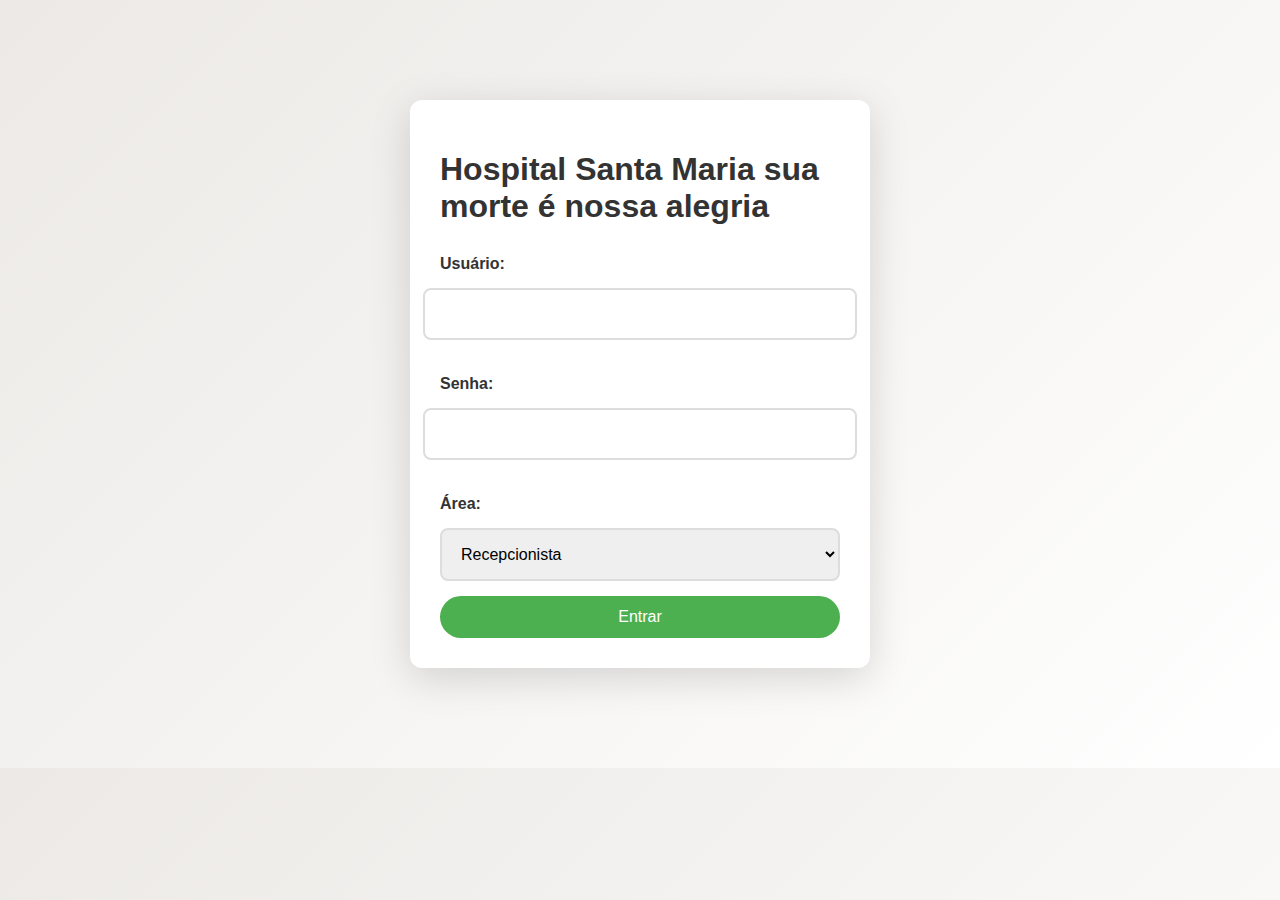
<file: index.html>
<!DOCTYPE html>
<html lang="pt-BR">
<head>
    <meta charset="UTF-8">
    <meta name="viewport" content="width=device-width, initial-scale=1.0">
    <title>Login - Sistema Hospitalar</title>
    <link rel="stylesheet" href="styles.css">
</head>
<body>
    <div class="login-container">
        <h1>Hospital Santa Maria
            sua morte é nossa alegria
        </h1>
        <form id="loginForm">
            <label for="username">Usuário:</label>
            <input type="text" id="username" name="username" required>
            
            <label for="password">Senha:</label>
            <input type="password" id="password" name="password" required>

            <label for="userType">Área:</label>
            <select id="userType" name="userType" required>
                <option value="recepcionista">Recepcionista</option>
                <option value="medico">Médico</option>
                <option value="admin">Administrador</option>
            </select>
            
            <button type="submit">Entrar</button>
        </form>
        <div id="message"></div>
    </div>
    <script src="login.js"></script>
</body>
</html>
</file>
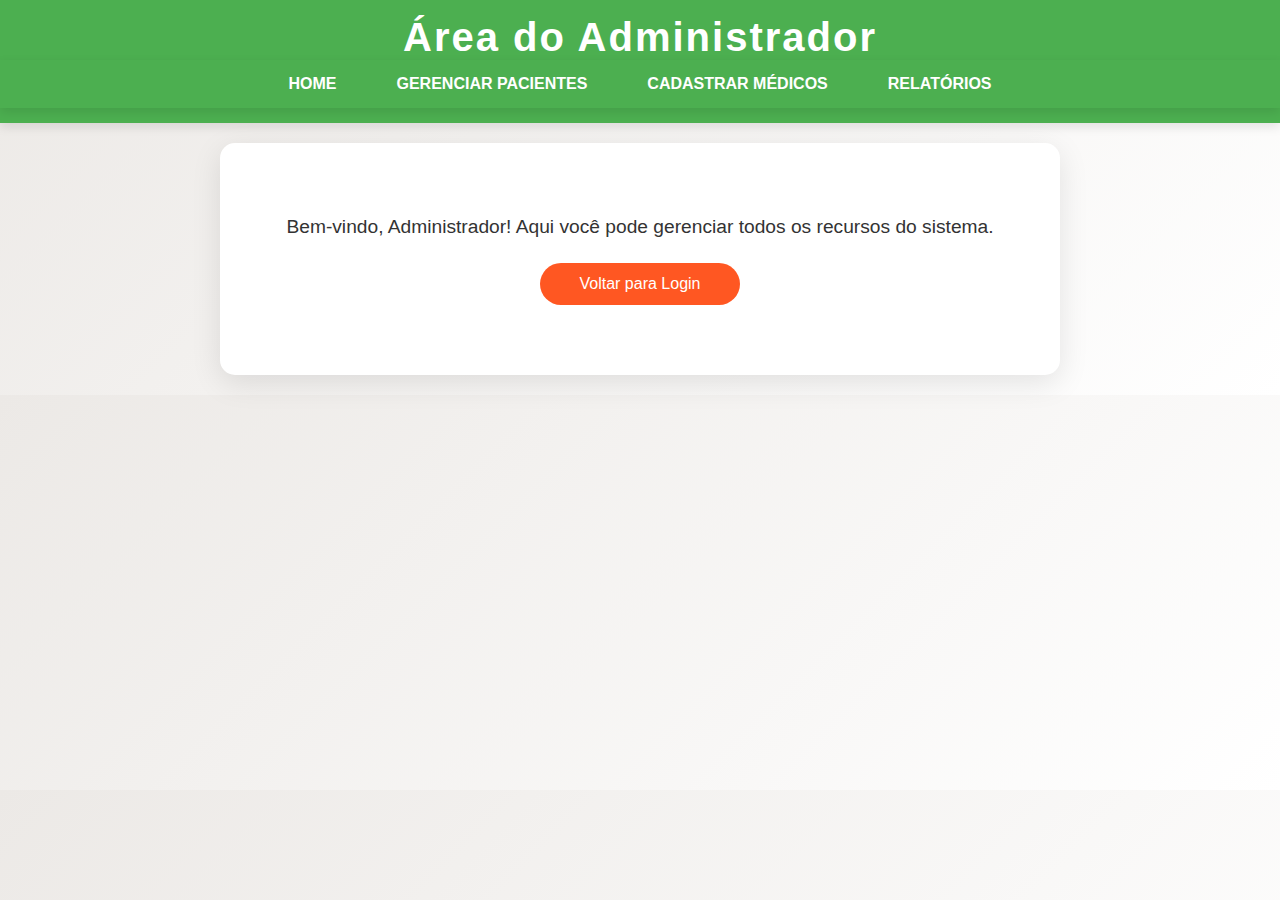
<file: admin.html>
<!DOCTYPE html>
<html lang="pt-BR">
<head>
    <meta charset="UTF-8">
    <meta name="viewport" content="width=device-width, initial-scale=1.0">
    <title>Administrador - Sistema Hospitalar</title>
    <link rel="stylesheet" href="styles.css">
</head>
<body>
    <header>
        <h1>Área do Administrador</h1>
        <nav>
            <ul>
                <li><a href="admin.html">Home</a></li>
                <li><a href="gerenciar_pacientes.html">Gerenciar Pacientes</a></li>
                <li><a href="cadastrar_medicos.html">Cadastrar Médicos</a></li>
                <li><a href="relatorios.html">Relatórios</a></li>
            </ul>
        </nav>
    </header>
    <main>
        <p>Bem-vindo, Administrador! Aqui você pode gerenciar todos os recursos do sistema.</p>
        <a href="login.html" class="back-to-login">Voltar para Login</a>
    </main>
    <script src="admin.js"></script>
</body>
</html>
</file>
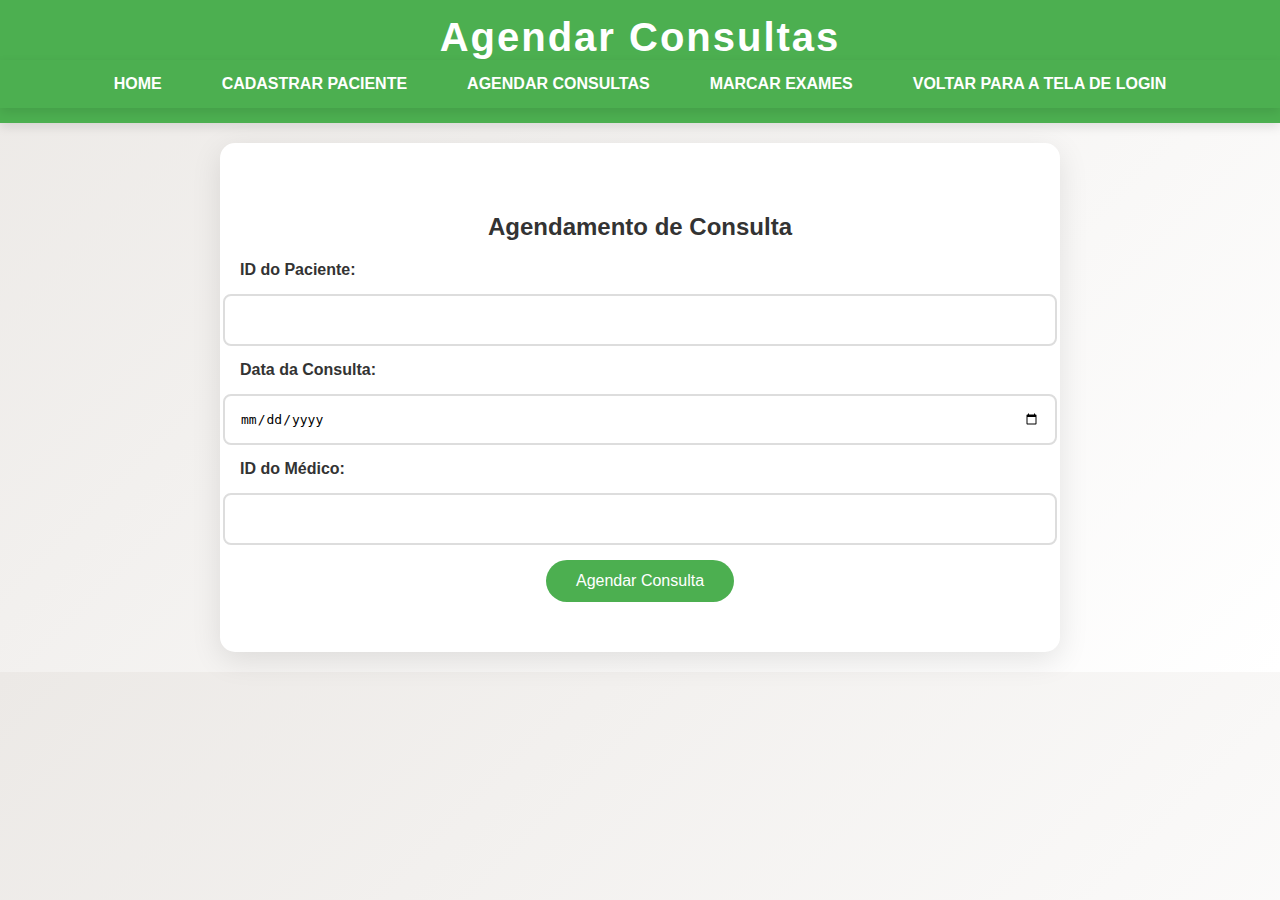
<file: agendar_consultas.html>
<!DOCTYPE html>
<html lang="pt-BR">
<head>
    <meta charset="UTF-8">
    <meta name="viewport" content="width=device-width, initial-scale=1.0">
    <title>Agendar Consultas - Recepcionista</title>
    <link rel="stylesheet" href="styles.css">
</head>
<body>
    <header>
        <h1>Agendar Consultas</h1>
        <nav>
            <ul>
                <li><a href="recepcionista.html">Home</a></li>
                <li><a href="cadastrar_paciente.html">Cadastrar Paciente</a></li>
                <li><a href="agendar_consultas.html">Agendar Consultas</a></li>
                <li><a href="marcar_exame.html">Marcar Exames</a></li>
                <li><a href="index.html">Voltar para a Tela de Login</a></li>
            </ul>
        </nav>
    </header>
    <main>
        <h2>Agendamento de Consulta</h2>
        <form id="scheduleAppointmentForm">
            <label for="patientId">ID do Paciente:</label>
            <input type="text" id="patientId" name="patientId" required>
            <label for="appointmentDate">Data da Consulta:</label>
            <input type="date" id="appointmentDate" name="appointmentDate" required>
            <label for="doctorId">ID do Médico:</label>
            <input type="text" id="doctorId" name="doctorId" required>
            <button type="submit">Agendar Consulta</button>
        </form>
        <div id="appointmentStatus"></div>
    </main>
    <script src="recepcionista.js"></script>
</body>
</html>
</file>
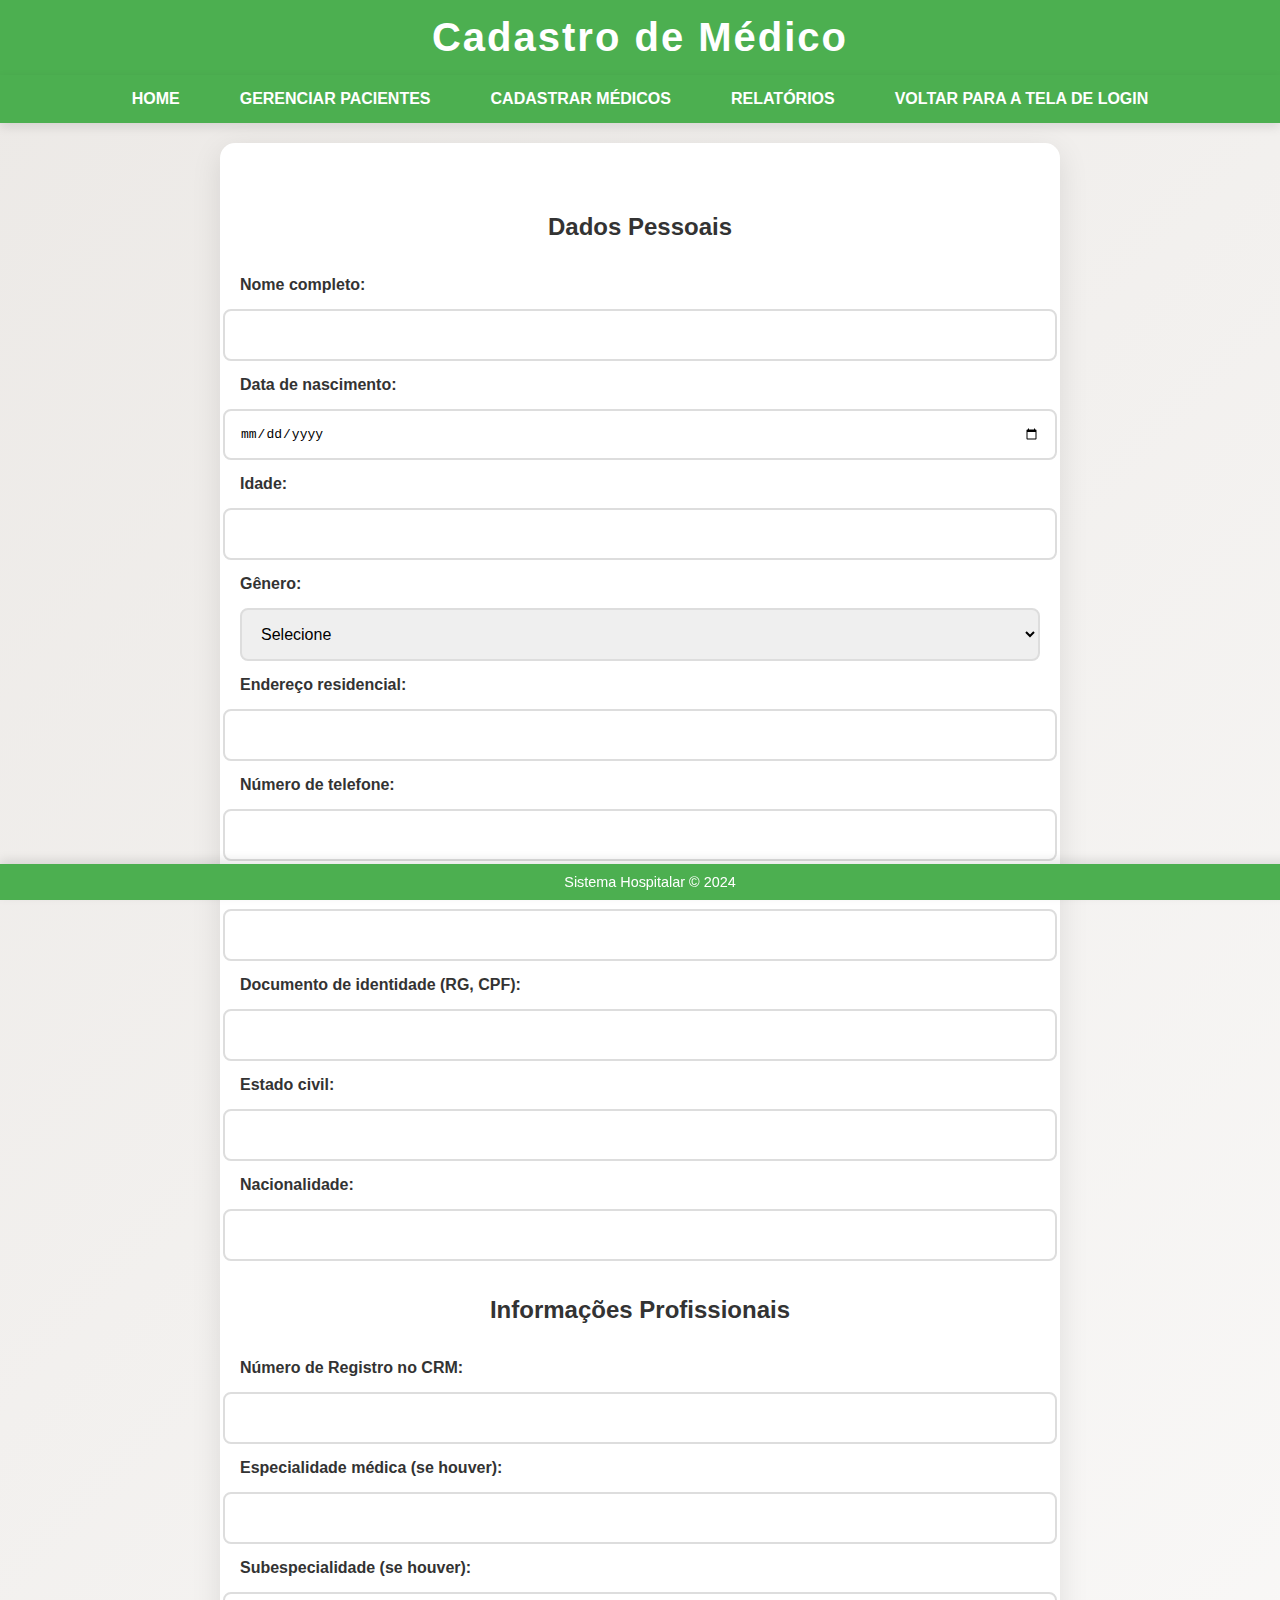
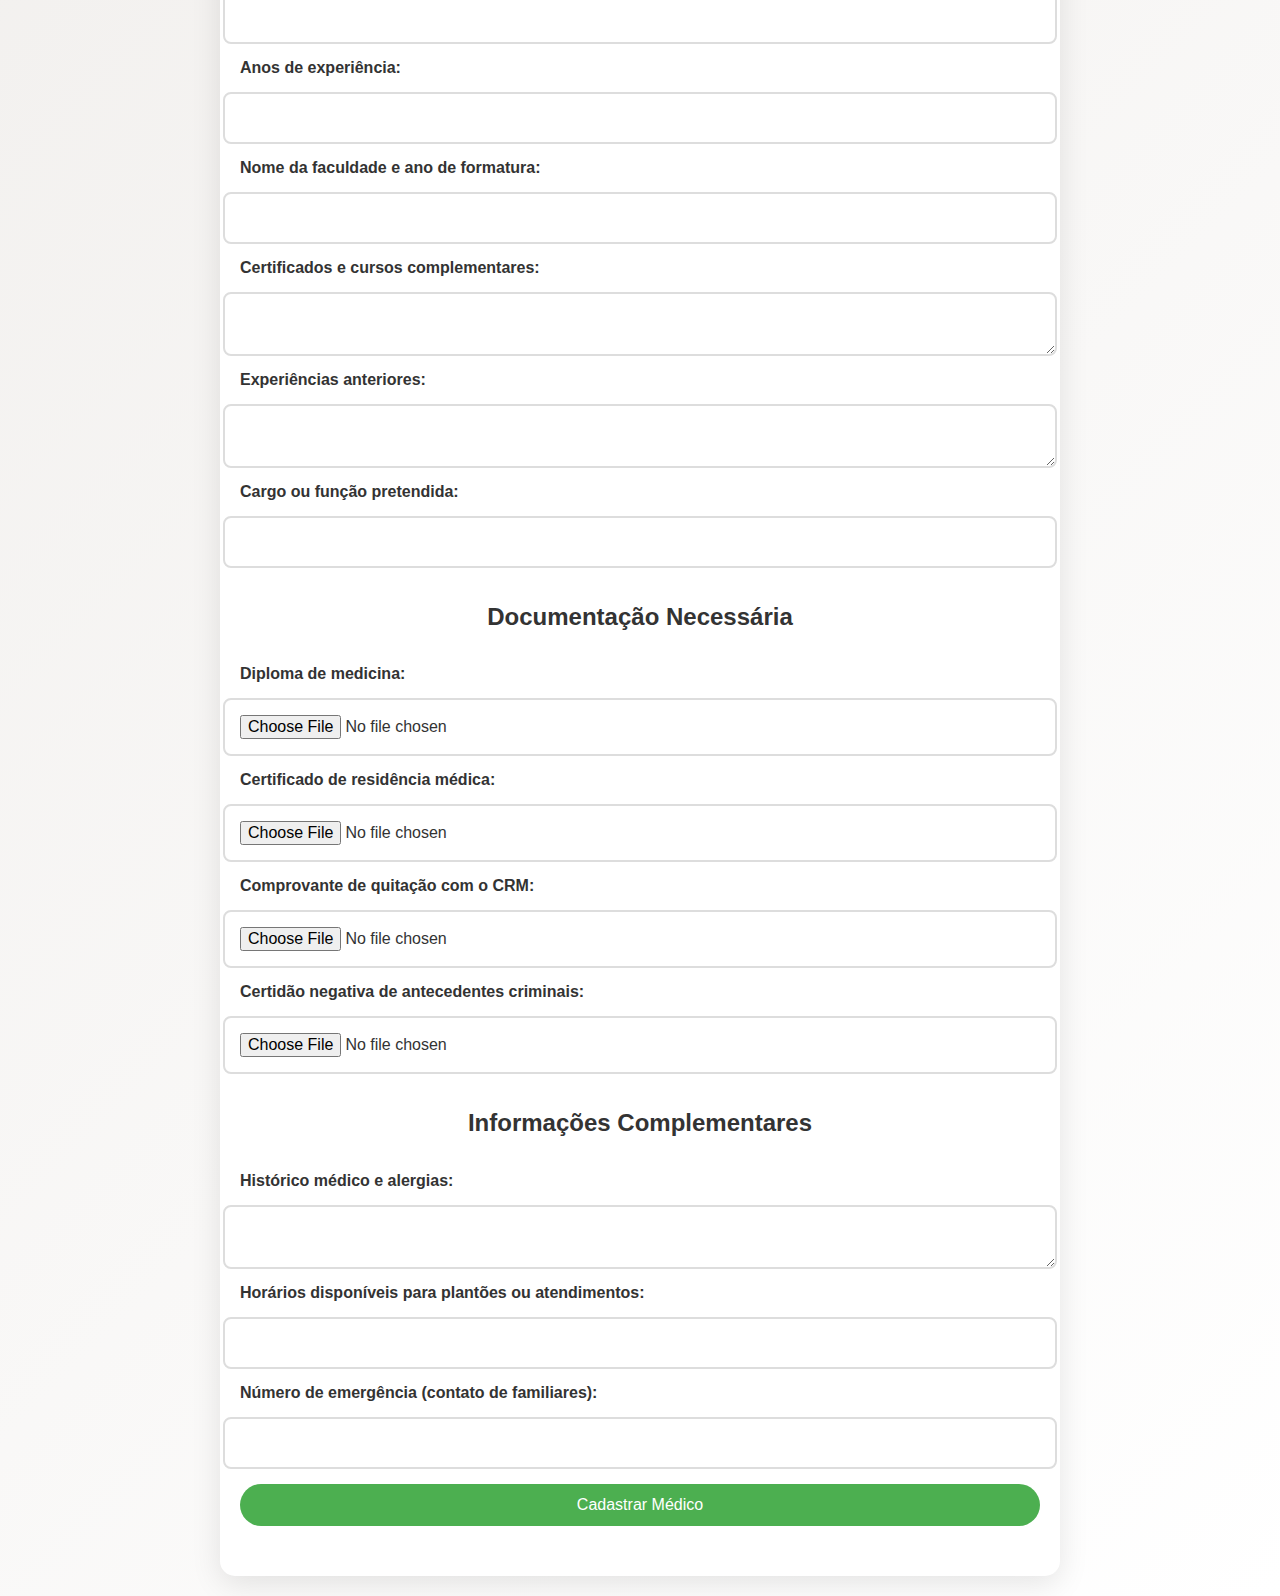
<file: cadastrar_medicos.html>
<!DOCTYPE html>
<html lang="pt-BR">
<head>
    <meta charset="UTF-8">
    <meta name="viewport" content="width=device-width, initial-scale=1.0">
    <title>Cadastro de Médico</title>
    <link rel="stylesheet" href="styles.css">
</head>
<body>
    <header>
        <h1>Cadastro de Médico</h1>
    </header>
    <nav>
        <ul>
            <li><a href="admin.html">Home</a></li>
            <li><a href="gerenciar_pacientes.html">Gerenciar Pacientes</a></li>
            <li><a href="cadastrar_medicos.html">Cadastrar Médicos</a></li>
            <li><a href="relatorios.html">Relatórios</a></li>
            <li><a href="index.html">Voltar para a Tela de Login</a></li>
        </ul>
    </nav>
    <main>
        <form id="cadastro-medico">
            <h2>Dados Pessoais</h2>

            <label for="nome">Nome completo:</label>
            <input type="text" id="nome" name="nome" required>

            <label for="data-nascimento">Data de nascimento:</label>
            <input type="date" id="data-nascimento" name="data-nascimento" required>

            <label for="idade">Idade:</label>
            <input type="number" id="idade" name="idade" required>

            <label for="genero">Gênero:</label>
            <select id="genero" name="genero" required>
                <option value="">Selecione</option>
                <option value="masculino">Masculino</option>
                <option value="feminino">Feminino</option>
                <option value="outro">Outro</option>
            </select>

            <label for="endereco">Endereço residencial:</label>
            <input type="text" id="endereco" name="endereco" required>

            <label for="telefone">Número de telefone:</label>
            <input type="tel" id="telefone" name="telefone" required>

            <label for="email">E-mail:</label>
            <input type="email" id="email" name="email" required>

            <label for="documento">Documento de identidade (RG, CPF):</label>
            <input type="text" id="documento" name="documento" required>

            <label for="estado-civil">Estado civil:</label>
            <input type="text" id="estado-civil" name="estado-civil" required>

            <label for="nacionalidade">Nacionalidade:</label>
            <input type="text" id="nacionalidade" name="nacionalidade" required>

            <h2>Informações Profissionais</h2>

            <label for="crm">Número de Registro no CRM:</label>
            <input type="text" id="crm" name="crm" required>

            <label for="especialidade">Especialidade médica (se houver):</label>
            <input type="text" id="especialidade" name="especialidade">

            <label for="subespecialidade">Subespecialidade (se houver):</label>
            <input type="text" id="subespecialidade" name="subespecialidade">

            <label for="experiencia">Anos de experiência:</label>
            <input type="number" id="experiencia" name="experiencia" required>

            <label for="faculdade">Nome da faculdade e ano de formatura:</label>
            <input type="text" id="faculdade" name="faculdade" required>

            <label for="certificados">Certificados e cursos complementares:</label>
            <textarea id="certificados" name="certificados"></textarea>

            <label for="experiencia-anterior">Experiências anteriores:</label>
            <textarea id="experiencia-anterior" name="experiencia-anterior"></textarea>

            <label for="cargo">Cargo ou função pretendida:</label>
            <input type="text" id="cargo" name="cargo" required>

            <h2>Documentação Necessária</h2>

            <label for="diploma">Diploma de medicina:</label>
            <input type="file" id="diploma" name="diploma" required>

            <label for="certificado-residencia">Certificado de residência médica:</label>
            <input type="file" id="certificado-residencia" name="certificado-residencia">

            <label for="comprovante-crm">Comprovante de quitação com o CRM:</label>
            <input type="file" id="comprovante-crm" name="comprovante-crm" required>

            <label for="certidoes">Certidão negativa de antecedentes criminais:</label>
            <input type="file" id="certidoes" name="certidoes" required>

            <h2>Informações Complementares</h2>

            <label for="historico-medico">Histórico médico e alergias:</label>
            <textarea id="historico-medico" name="historico-medico"></textarea>

            <label for="horarios">Horários disponíveis para plantões ou atendimentos:</label>
            <input type="text" id="horarios" name="horarios" required>

            <label for="numero-emergencia">Número de emergência (contato de familiares):</label>
            <input type="text" id="numero-emergencia" name="numero-emergencia" required>

            <input type="submit" value="Cadastrar Médico">
        </form>
    </main>
    <footer>
        <p>Sistema Hospitalar &copy; 2024</p>
    </footer>
</body>
</html>
</file>
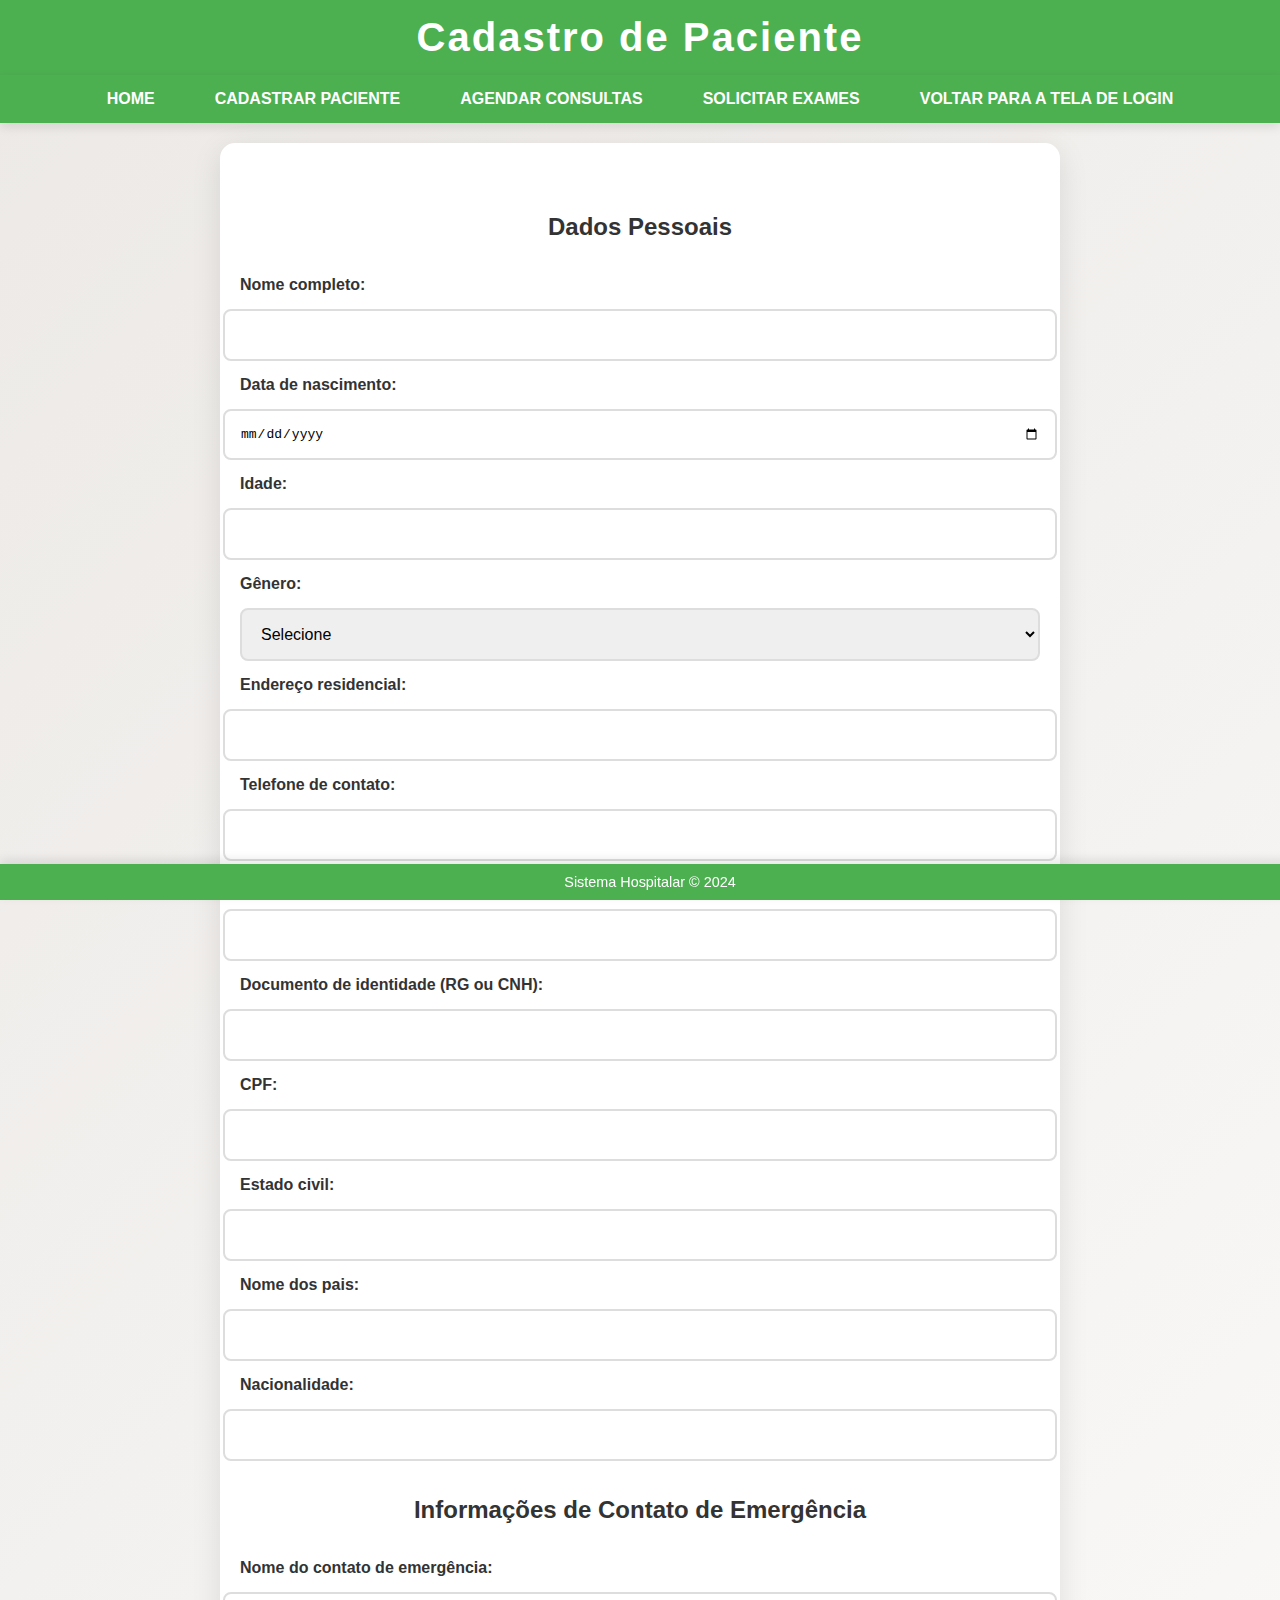
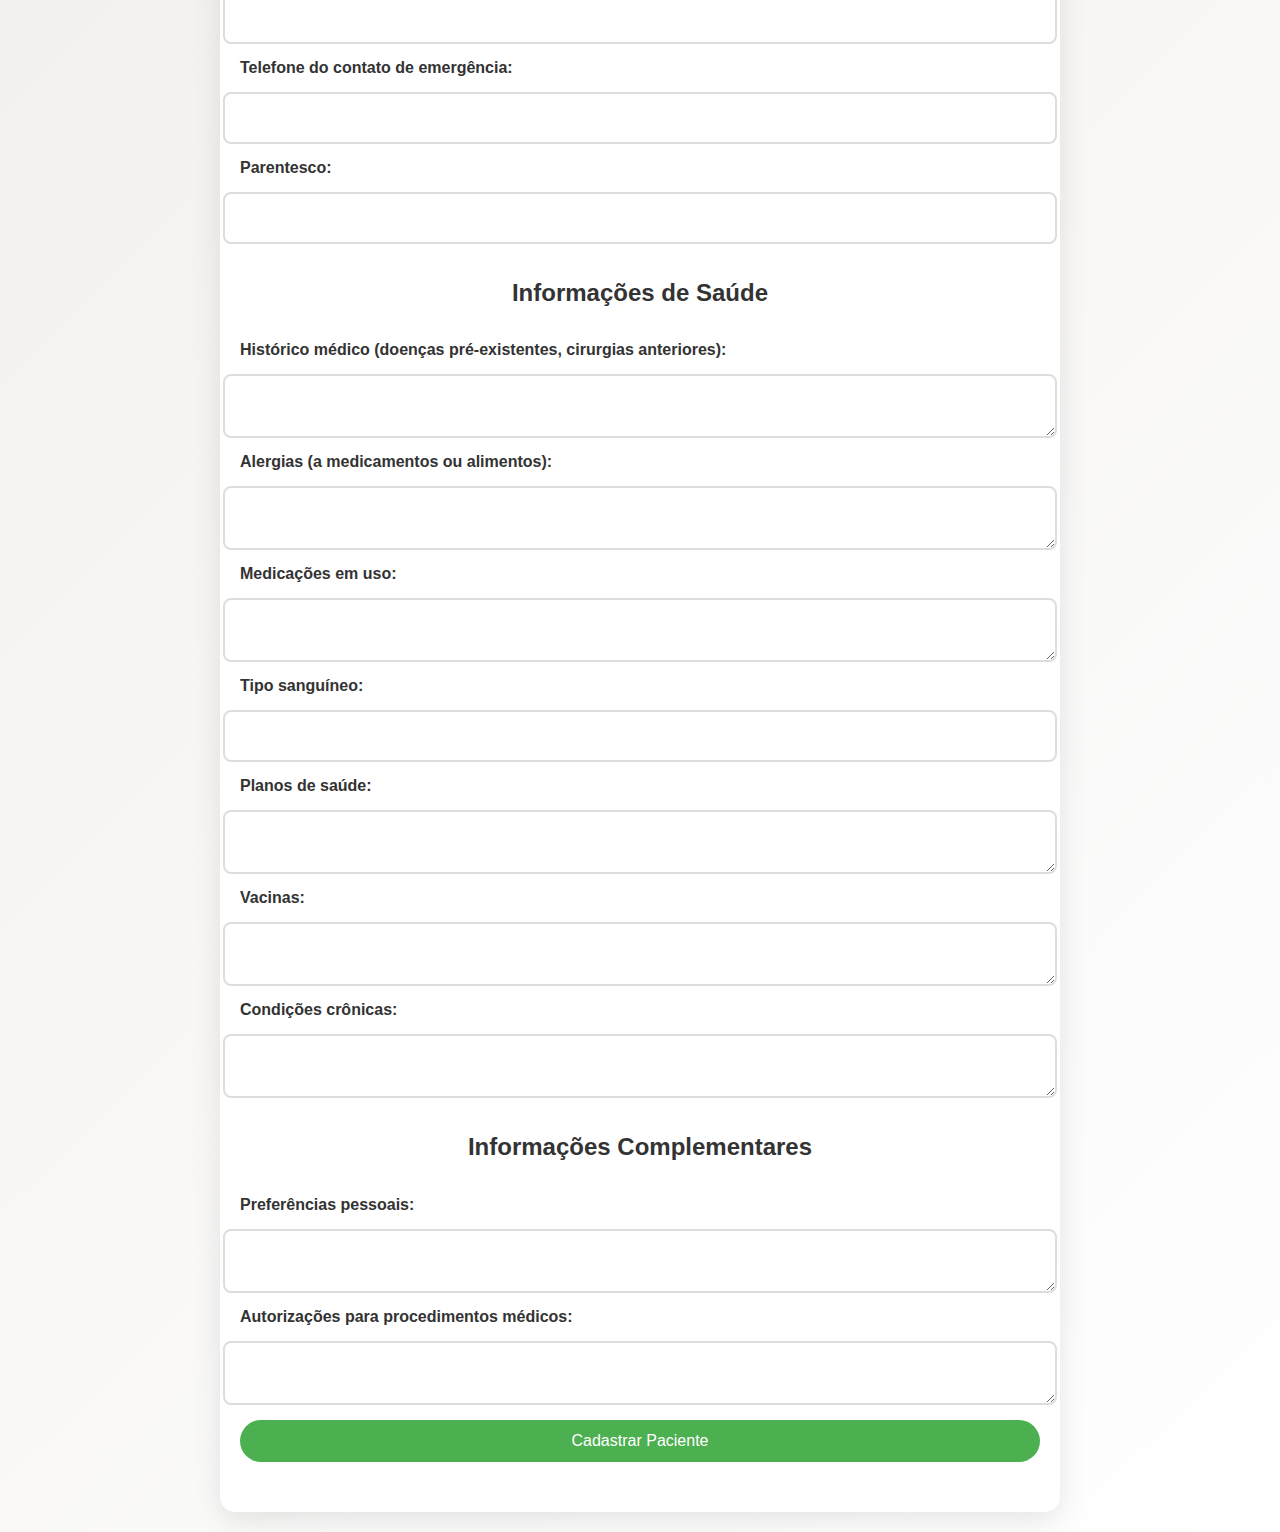
<file: cadastrar_paciente.html>
<!DOCTYPE html>
<html lang="pt-BR">
<head>
    <meta charset="UTF-8">
    <meta name="viewport" content="width=device-width, initial-scale=1.0">
    <title>Cadastro de Paciente</title>
    <link rel="stylesheet" href="styles.css">
</head>
<body>
    <header>
        <h1>Cadastro de Paciente</h1>
    </header>
    <nav>
        <ul>
            <li><a href="recepcionista.html">Home</a></li>
            <li><a href="cadastrar_paciente.html">Cadastrar Paciente</a></li>
            <li><a href="agendar_consultas.html">Agendar Consultas</a></li>
            <li><a href="marcar_exame.html">Solicitar Exames</a></li>
            <li><a href="index.html">Voltar para a Tela de Login</a></li>
        </ul>
    </nav>
    <main>
        <form id="cadastro-paciente">
            <h2>Dados Pessoais</h2>

            <label for="nome">Nome completo:</label>
            <input type="text" id="nome" name="nome" required>

            <label for="data-nascimento">Data de nascimento:</label>
            <input type="date" id="data-nascimento" name="data-nascimento" required>

            <label for="idade">Idade:</label>
            <input type="number" id="idade" name="idade" required>

            <label for="genero">Gênero:</label>
            <select id="genero" name="genero" required>
                <option value="">Selecione</option>
                <option value="masculino">Masculino</option>
                <option value="feminino">Feminino</option>
                <option value="outro">Outro</option>
            </select>

            <label for="endereco">Endereço residencial:</label>
            <input type="text" id="endereco" name="endereco" required>

            <label for="telefone">Telefone de contato:</label>
            <input type="tel" id="telefone" name="telefone" required>

            <label for="email">E-mail:</label>
            <input type="email" id="email" name="email">

            <label for="documento">Documento de identidade (RG ou CNH):</label>
            <input type="text" id="documento" name="documento" required>

            <label for="cpf">CPF:</label>
            <input type="text" id="cpf" name="cpf" required>

            <label for="estado-civil">Estado civil:</label>
            <input type="text" id="estado-civil" name="estado-civil">

            <label for="pais">Nome dos pais:</label>
            <input type="text" id="pais" name="pais">

            <label for="nacionalidade">Nacionalidade:</label>
            <input type="text" id="nacionalidade" name="nacionalidade" required>

            <h2>Informações de Contato de Emergência</h2>

            <label for="nome-emergencia">Nome do contato de emergência:</label>
            <input type="text" id="nome-emergencia" name="nome-emergencia" required>

            <label for="telefone-emergencia">Telefone do contato de emergência:</label>
            <input type="tel" id="telefone-emergencia" name="telefone-emergencia" required>

            <label for="parentesco-emergencia">Parentesco:</label>
            <input type="text" id="parentesco-emergencia" name="parentesco-emergencia" required>

            <h2>Informações de Saúde</h2>

            <label for="historico-medico">Histórico médico (doenças pré-existentes, cirurgias anteriores):</label>
            <textarea id="historico-medico" name="historico-medico"></textarea>

            <label for="alergias">Alergias (a medicamentos ou alimentos):</label>
            <textarea id="alergias" name="alergias"></textarea>

            <label for="medicacoes">Medicações em uso:</label>
            <textarea id="medicacoes" name="medicacoes"></textarea>

            <label for="tipo-sanguineo">Tipo sanguíneo:</label>
            <input type="text" id="tipo-sanguineo" name="tipo-sanguineo">

            <label for="plano-saude">Planos de saúde:</label>
            <textarea id="plano-saude" name="plano-saude"></textarea>

            <label for="vacinas">Vacinas:</label>
            <textarea id="vacinas" name="vacinas"></textarea>

            <label for="condicoes-cronicas">Condições crônicas:</label>
            <textarea id="condicoes-cronicas" name="condicoes-cronicas"></textarea>

            <h2>Informações Complementares</h2>

            <label for="preferencias">Preferências pessoais:</label>
            <textarea id="preferencias" name="preferencias"></textarea>

            <label for="autorizacoes">Autorizações para procedimentos médicos:</label>
            <textarea id="autorizacoes" name="autorizacoes"></textarea>

            <input type="submit" value="Cadastrar Paciente">
        </form>
    </main>
    <script src="cadastrar_paciente.js"></script>
    <footer>
        <p>Sistema Hospitalar &copy; 2024</p>
    </footer>
</body>
</html>
</file>
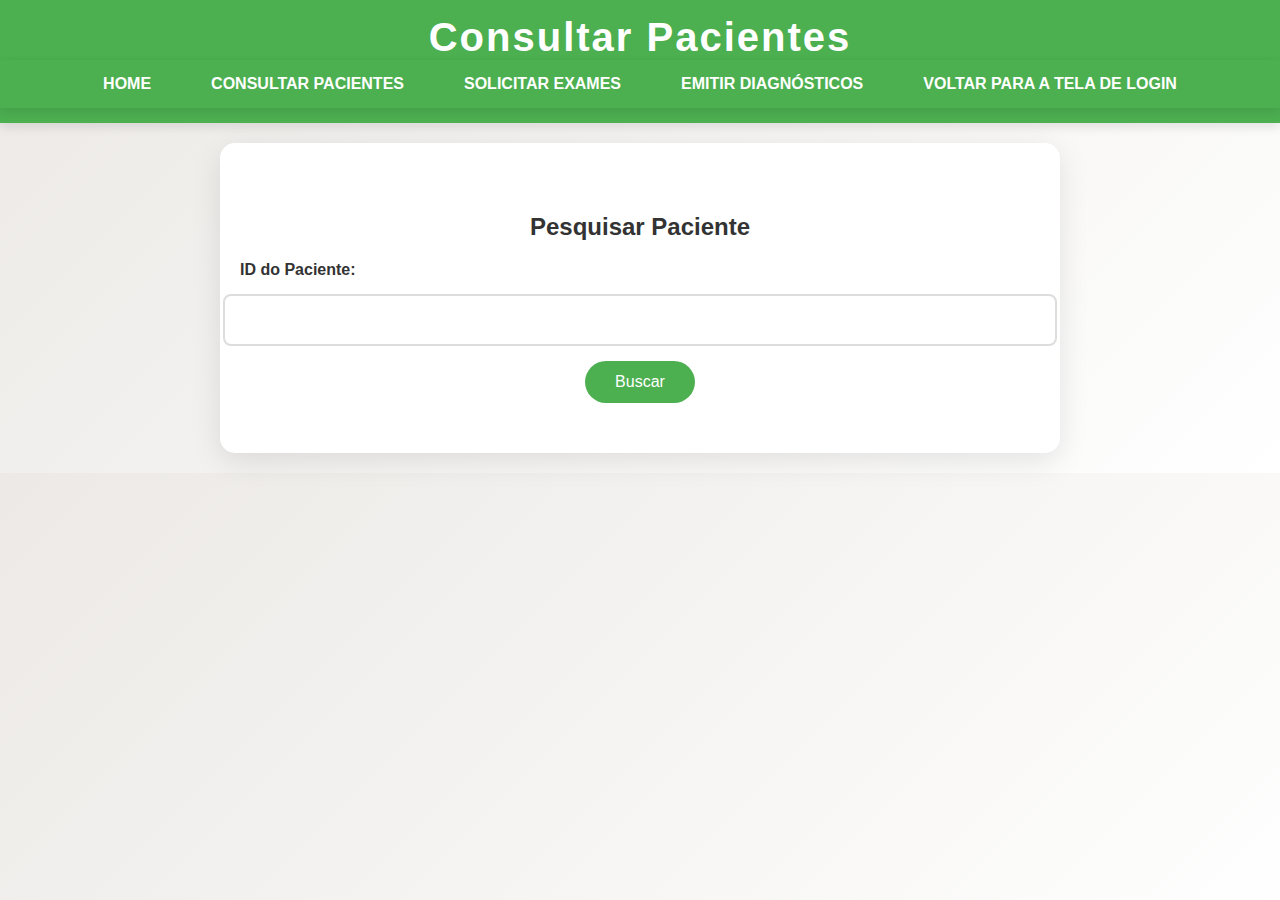
<file: consultar_pacientes.html>
<!DOCTYPE html>
<html lang="pt-BR">
<head>
    <meta charset="UTF-8">
    <meta name="viewport" content="width=device-width, initial-scale=1.0">
    <title>Consultar Pacientes - Médico</title>
    <link rel="stylesheet" href="styles.css">
</head>
<body>
    <header>
        <h1>Consultar Pacientes</h1>
        <nav>
            <ul>
                <li><a href="medico.html">Home</a></li>
                <li><a href="consultar_pacientes.html">Consultar Pacientes</a></li>
                <li><a href="solicitar_exames.html">Solicitar Exames</a></li>
                <li><a href="emitir_diagnosticos.html">Emitir Diagnósticos</a></li>
                <li><a href="index.html">Voltar para a Tela de Login</a></li>
            </ul>
        </nav>
    </header>
    <main>
        <h2>Pesquisar Paciente</h2>
        <form id="searchPatientForm">
            <label for="patientId">ID do Paciente:</label>
            <input type="text" id="patientId" name="patientId" required>
            <button type="submit">Buscar</button>
        </form>
        <div id="patientDetails"></div>
    </main>
    <script src="medico.js"></script>
</body>
</html>
</file>
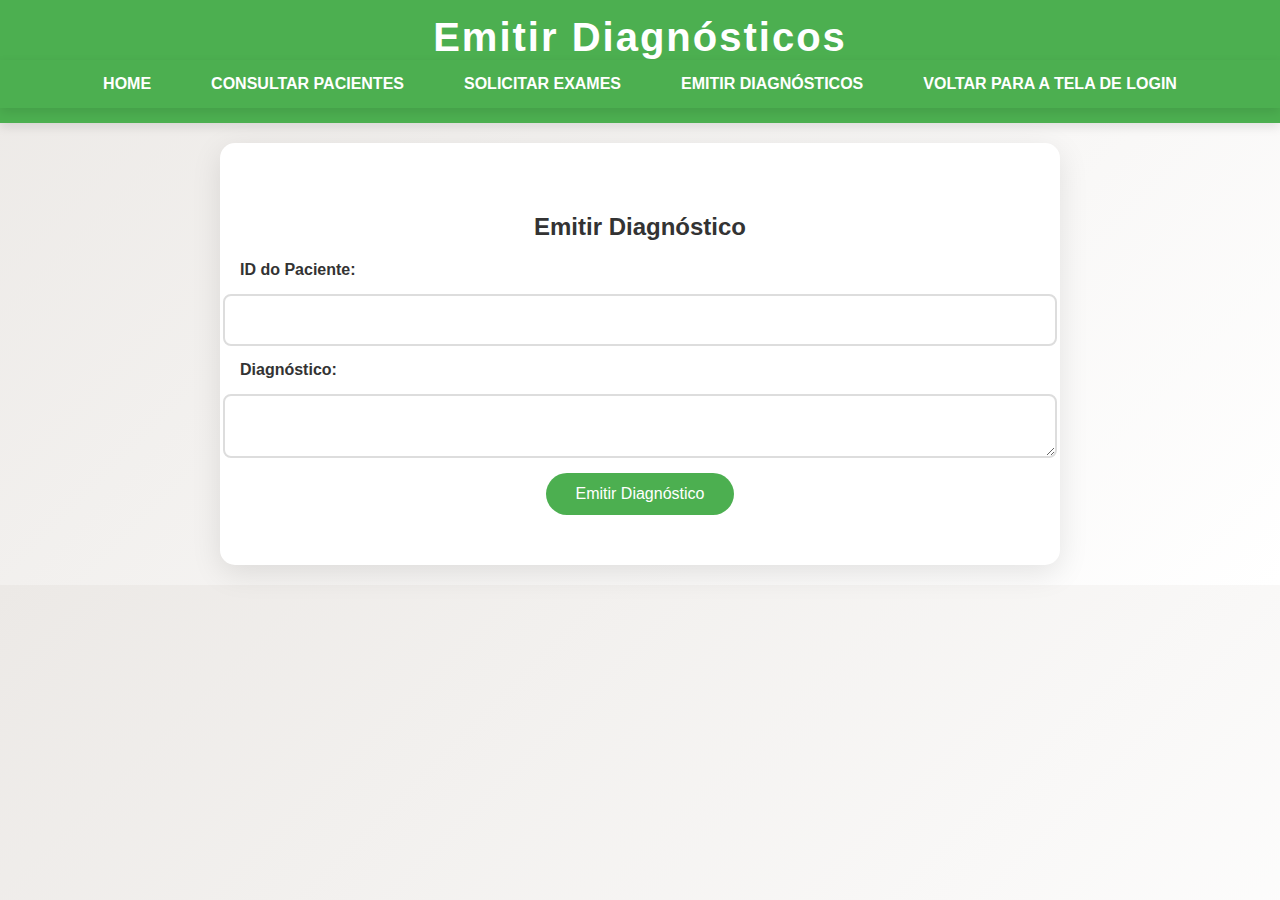
<file: emitir_diagnosticos.html>
<!DOCTYPE html>
<html lang="pt-BR">
<head>
    <meta charset="UTF-8">
    <meta name="viewport" content="width=device-width, initial-scale=1.0">
    <title>Emitir Diagnósticos - Médico</title>
    <link rel="stylesheet" href="styles.css">
</head>
<body>
    <header>
        <h1>Emitir Diagnósticos</h1>
        <nav>
            <ul>
                <li><a href="medico.html">Home</a></li>
                <li><a href="consultar_pacientes.html">Consultar Pacientes</a></li>
                <li><a href="solicitar_exames.html">Solicitar Exames</a></li>
                <li><a href="emitir_diagnosticos.html">Emitir Diagnósticos</a></li>
                <li><a href="index.html">Voltar para a Tela de Login</a></li>
            </ul>
        </nav>
    </header>
    <main>
        <h2>Emitir Diagnóstico</h2>
        <form id="issueDiagnosisForm">
            <label for="patientId">ID do Paciente:</label>
            <input type="text" id="patientId" name="patientId" required>
            <label for="diagnosis">Diagnóstico:</label>
            <textarea id="diagnosis" name="diagnosis" required></textarea>
            <button type="submit">Emitir Diagnóstico</button>
        </form>
        <div id="diagnosisStatus"></div>
    </main>
    <script src="medico.js"></script>
</body>
</html>
</file>
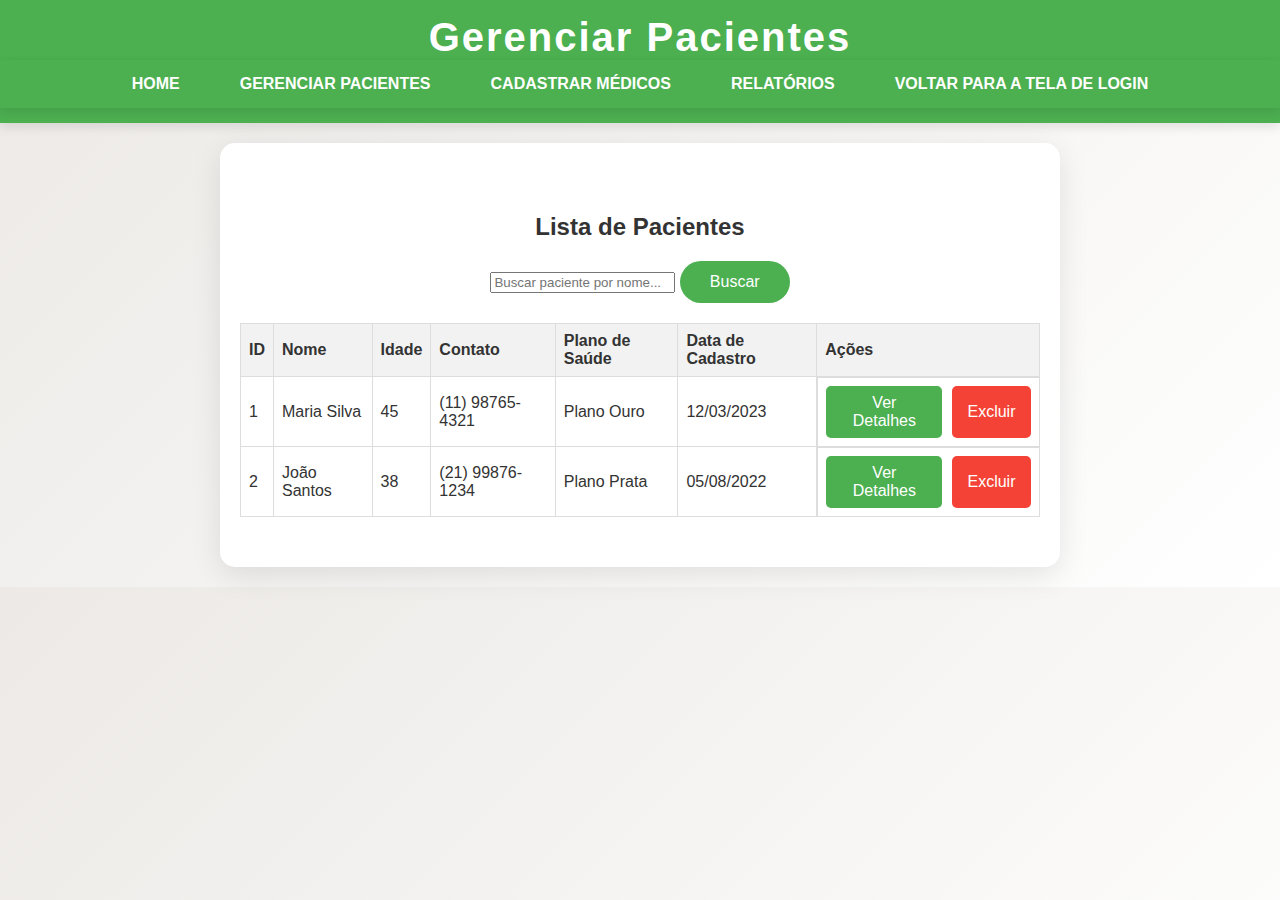
<file: gerenciar_pacientes.html>
<!DOCTYPE html>
<html lang="pt-BR">
<head>
    <meta charset="UTF-8">
    <meta name="viewport" content="width=device-width, initial-scale=1.0">
    <title>Gerenciar Pacientes - Administrador</title>
    <link rel="stylesheet" href="styles.css">
</head>
<body>
    <header>
        <h1>Gerenciar Pacientes</h1>
        <nav>
            <ul>
                <li><a href="admin.html">Home</a></li>
                <li><a href="gerenciar_pacientes.html">Gerenciar Pacientes</a></li>
                <li><a href="cadastrar_medicos.html">Cadastrar Médicos</a></li>
                <li><a href="relatorios.html">Relatórios</a></li>
                <li><a href="index.html">Voltar para a Tela de Login</a></li>
            </ul>
        </nav>
    </header>
    
    <main>
        <h2>Lista de Pacientes</h2>
        
        <!-- Campo de busca para pacientes -->
        <div class="search-container">
            <input type="text" id="search" placeholder="Buscar paciente por nome...">
            <button onclick="searchPatient()">Buscar</button>
        </div>

        <!-- Tabela de informações dos pacientes -->
        <table>
            <thead>
                <tr>
                    <th>ID</th>
                    <th>Nome</th>
                    <th>Idade</th>
                    <th>Contato</th>
                    <th>Plano de Saúde</th>
                    <th>Data de Cadastro</th>
                    <th>Ações</th>
                </tr>
            </thead>
            <tbody id="patient-list">
                <!-- Exemplo de pacientes (esses dados podem ser carregados dinamicamente via JavaScript) -->
                <tr>
                    <td>1</td>
                    <td>Maria Silva</td>
                    <td>45</td>
                    <td>(11) 98765-4321</td>
                    <td>Plano Ouro</td>
                    <td>12/03/2023</td>
                    <td class="actions">
                        <button class="view-details" onclick="viewdetails(1)">Ver Detalhes</button>
                        <button class="delete" onclick="delete(1)">Excluir</button>
                    </td>
                </tr>
                <tr>
                    <td>2</td>
                    <td>João Santos</td>
                    <td>38</td>
                    <td>(21) 99876-1234</td>
                    <td>Plano Prata</td>
                    <td>05/08/2022</td>
                    <td class="actions">
                        <button class="view-details" onclick="viewdetails(2)">Ver Detalhes</button>
                        <button class="delete" onclick="delete(2)">Excluir</button>
                    </td>
                </tr>
            </tbody>
        </table>
        
        <!-- Seção de detalhes de um paciente -->
        <div id="patient-details" class="hidden">
            <h3>Detalhes do Paciente</h3>
            <p><strong>Nome:</strong> <span id="detail-name"></span></p>
            <p><strong>Idade:</strong> <span id="detail-age"></span></p>
            <p><strong>Contato:</strong> <span id="detail-contact"></span></p>
            <p><strong>Plano de Saúde:</strong> <span id="detail-plan"></span></p>
            <p><strong>Data de Cadastro:</strong> <span id="detail-date"></span></p>
            <button onclick="hideDetails()">Fechar</button>
        </div>
    </main>

    <script src="gerenciar_pacientes.js"></script>
</body>
</html>
</file>
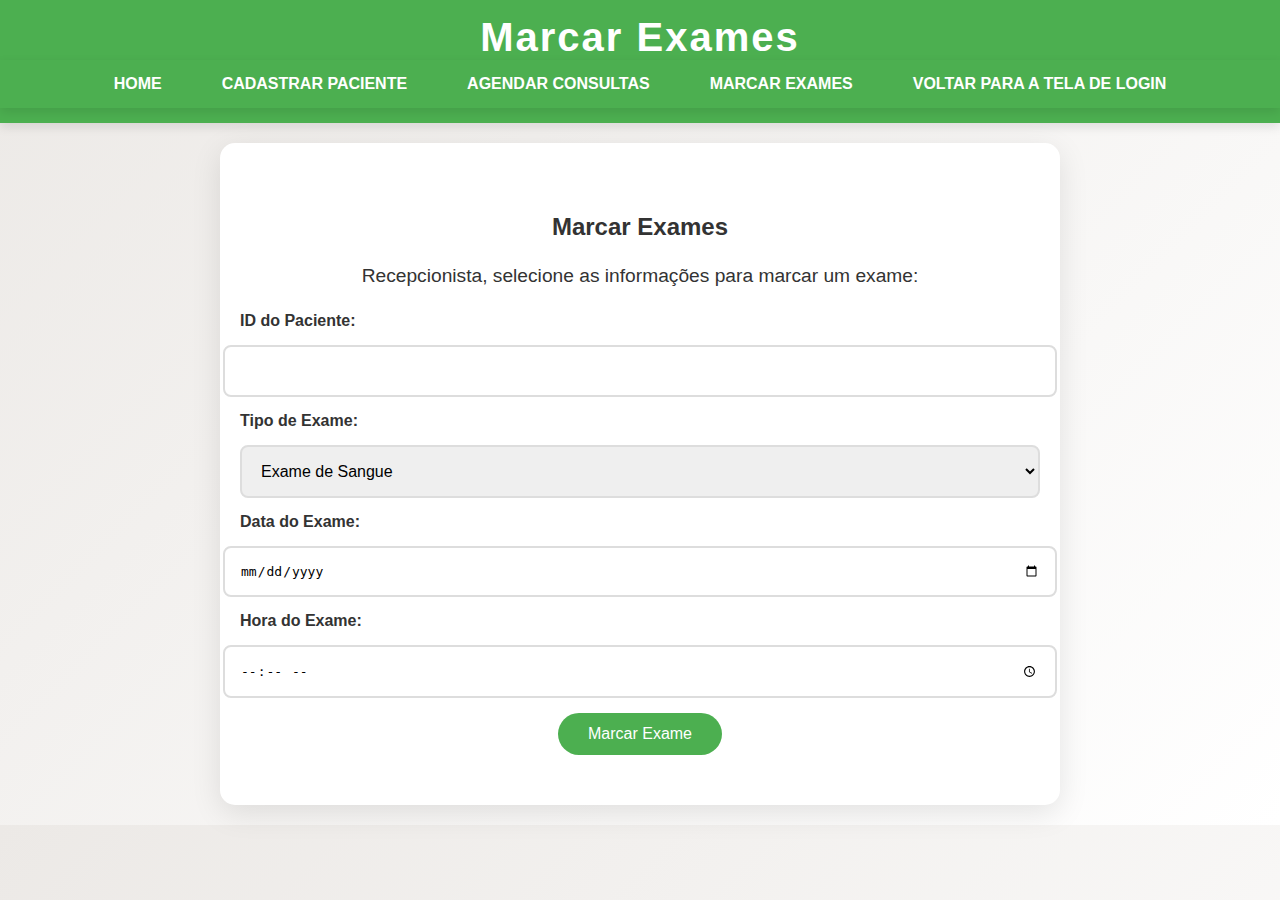
<file: marcar_exame.html>
<!DOCTYPE html>
<html lang="pt-BR">
<head>
    <meta charset="UTF-8">
    <meta name="viewport" content="width=device-width, initial-scale=1.0">
    <title>Marcar Exames</title>
    <link rel="stylesheet" href="styles.css">
</head>
<body>
    <header>
        <h1>Marcar Exames</h1>
        <nav>
            <ul>
                <li><a href="recepcionista.html">Home</a></li>
                <li><a href="cadastrar_paciente.html">Cadastrar Paciente</a></li>
                <li><a href="agendar_consultas.html">Agendar Consultas</a></li>
                <li><a href="marcar_exame.html">Marcar Exames</a></li>
                <li><a href="index.html">Voltar para a Tela de Login</a></li>
            </ul>
        </nav>
    </header>
    
    <main>
        <h2>Marcar Exames</h2>
        <p>Recepcionista, selecione as informações para marcar um exame:</p>

        <div class="exam-section">
            <form action="marcar_exame.html" method="post">
                <label for="patient-id">ID do Paciente:</label>
                <input type="text" id="patient-id" name="patient-id" required>

                <label for="exam-type">Tipo de Exame:</label>
                <select id="exam-type" name="exam-type">
                    <option value="sangue">Exame de Sangue</option>
                    <option value="raio-x">Raio-X</option>
                    <option value="ultrassom">Ultrassom</option>
                    <option value="ressonancia">Ressonância Magnética</option>
                </select>

                <label for="exam-date">Data do Exame:</label>
                <input type="date" id="exam-date" name="exam-date" required>

                <label for="exam-time">Hora do Exame:</label>
                <input type="time" id="exam-time" name="exam-time" required>

                <button type="submit">Marcar Exame</button>
            </form>
        </div>

        <!-- Exibição da confirmação de exame marcado -->
        <section class="exam-confirmation hidden">
            <h3>Exame Marcado com Sucesso</h3>
            <div id="confirmation-details">
                <!-- Detalhes da marcação do exame serão exibidos aqui -->
            </div>
            <button onclick="printConfirmation()">Imprimir Confirmação</button>
        </section>
    </main>

    <script>
        function printConfirmation() {
            alert('A confirmação do exame será impressa.');
            // Lógica de impressão pode ser adicionada aqui
        }
    </script>
</body>
</html>
</file>
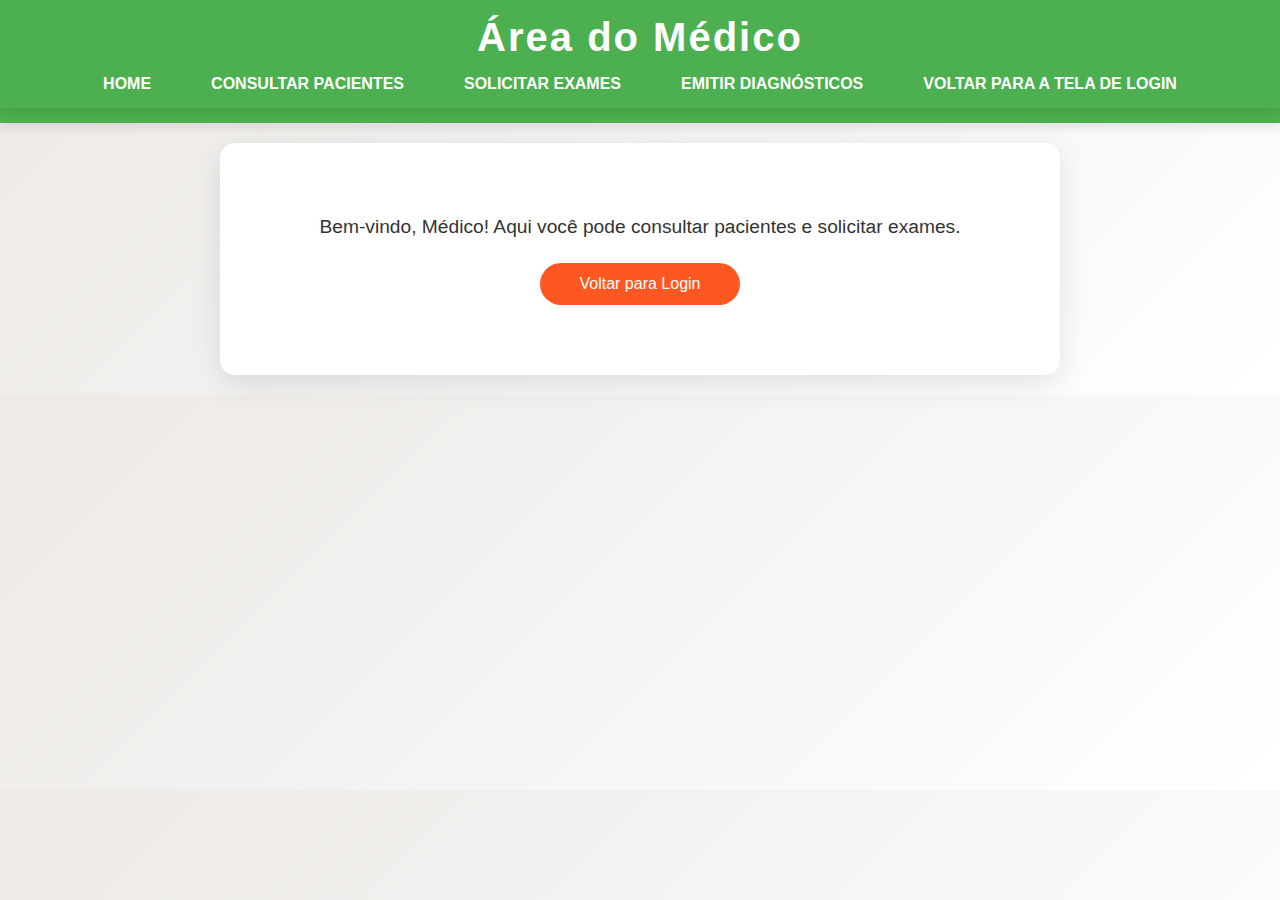
<file: medico.html>
<!DOCTYPE html>
<html lang="pt-BR">
<head>
    <meta charset="UTF-8">
    <meta name="viewport" content="width=device-width, initial-scale=1.0">
    <title>Médico - Sistema Hospitalar</title>
    <link rel="stylesheet" href="styles.css">
</head>
<body>  
    <header>
        <h1>Área do Médico</h1>
        <nav>
            <ul>
                <li><a href="medico.html">Home</a></li>
                <li><a href="consultar_pacientes.html">Consultar Pacientes</a></li>
                <li><a href="solicitar_exames.html">Solicitar Exames</a></li>
                <li><a href="emitir_diagnosticos.html">Emitir Diagnósticos</a></li>
                <li><a href="index.html">Voltar para a Tela de Login</a></li>
            </ul>
        </nav>
    </header>
    <main>
        <p>Bem-vindo, Médico! Aqui você pode consultar pacientes e solicitar exames.</p>
        <a href="index.html" class="back-to-login">Voltar para Login</a>
    </main>
    <script src="medico.js"></script>
</body>
</html>
</file>
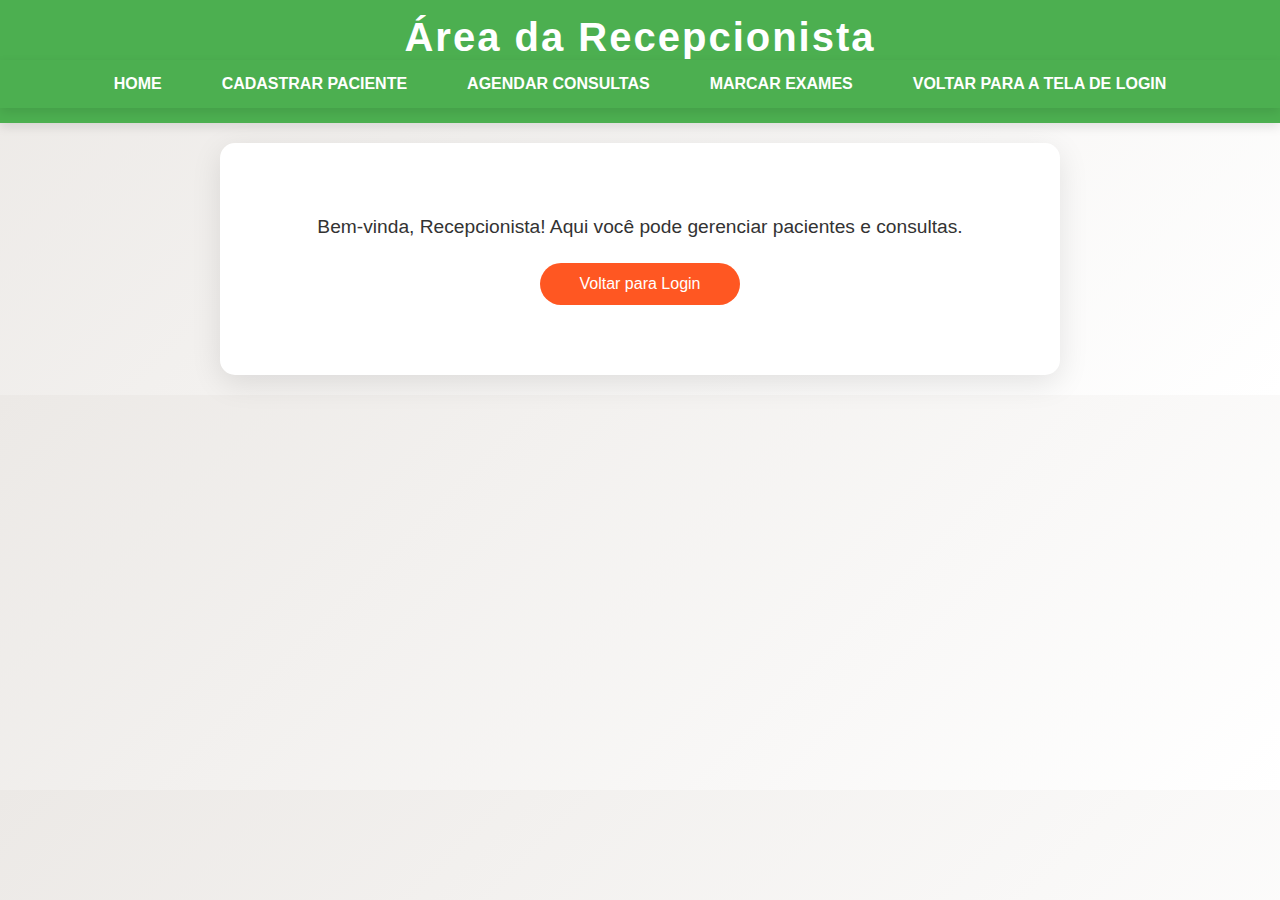
<file: recepcionista.html>
<!DOCTYPE html>
<html lang="pt-BR">
<head>
    <meta charset="UTF-8">
    <meta name="viewport" content="width=device-width, initial-scale=1.0">
    <title>Recepcionista - Sistema Hospitalar</title>
    <link rel="stylesheet" href="styles.css">
</head>
<body>
    <header>
        <h1>Área da Recepcionista</h1>
        <nav>
            <ul>
                <li><a href="recepcionista.html">Home</a></li>
                <li><a href="cadastrar_paciente.html">Cadastrar Paciente</a></li>
                <li><a href="agendar_consultas.html">Agendar Consultas</a></li>
                <li><a href="marcar_exame.html">Marcar Exames</a></li>
                <li><a href="index.html">Voltar para a Tela de Login</a></li>
            </ul>
        </nav>
    </header>
    <main>
        <p>Bem-vinda, Recepcionista! Aqui você pode gerenciar pacientes e consultas.</p>
        <a href="index.html" class="back-to-login">Voltar para Login</a>
    </main>
    <script src="recepcionista.js"></script>
</body>
</html>
</file>
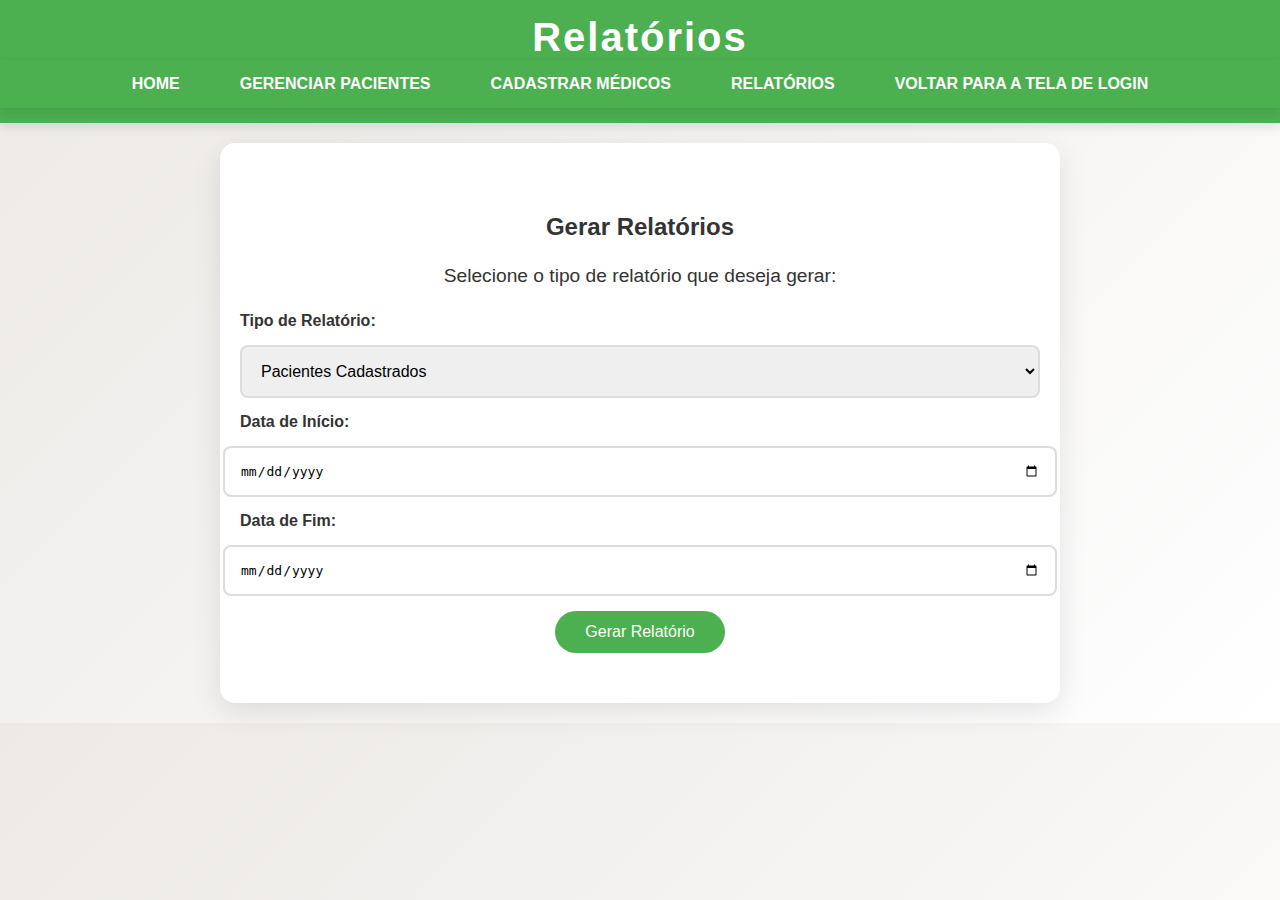
<file: relatorios.html>
<!DOCTYPE html>
<html lang="pt-BR">
<head>
    <meta charset="UTF-8">
    <meta name="viewport" content="width=device-width, initial-scale=1.0">
    <title>Relatórios - Administrador</title>
    <link rel="stylesheet" href="styles.css">
</head>
<body>
    <header>
        <h1>Relatórios</h1>
        <nav>
            <ul>
                <li><a href="admin.html">Home</a></li>
                <li><a href="gerenciar_pacientes.html">Gerenciar Pacientes</a></li>
                <li><a href="cadastrar_medicos.html">Cadastrar Médicos</a></li>
                <li><a href="relatorios.html">Relatórios</a></li>
                <li><a href="index.html">Voltar para a Tela de Login</a></li>
            </ul>
        </nav>
    </header>
    
    <main>
        <h2>Gerar Relatórios</h2>
        <p>Selecione o tipo de relatório que deseja gerar:</p>

        <div class="report-section">
            <form action="gerar_relatorio.html" method="post">
                <label for="report-type">Tipo de Relatório:</label>
                <select id="report-type" name="report-type">
                    <option value="pacientes">Pacientes Cadastrados</option>
                    <option value="medicos">Médicos Cadastrados</option>
                    <option value="financeiro">Relatório Financeiro</option>
                    <option value="agendamentos">Agendamentos</option>
                </select>

                <label for="report-start-date">Data de Início:</label>
                <input type="date" id="report-start-date" name="start-date">

                <label for="report-end-date">Data de Fim:</label>
                <input type="date" id="report-end-date" name="end-date">

                <button type="submit">Gerar Relatório</button>
            </form>
        </div>

        <!-- Exibição dos relatórios gerados -->
        <section class="report-results hidden">
            <h3>Relatório Gerado</h3>
            <div id="report-content">
                <!-- Conteúdo do relatório será exibido aqui -->
            </div>
            <button onclick="exportReport()">Exportar para PDF</button>
        </section>
    </main>

    <script>
        function exportReport() {
            alert('O relatório será exportado para PDF.');
            // Lógica de exportação em PDF pode ser adicionada aqui
        }
    </script>
</body>
</html>
</file>
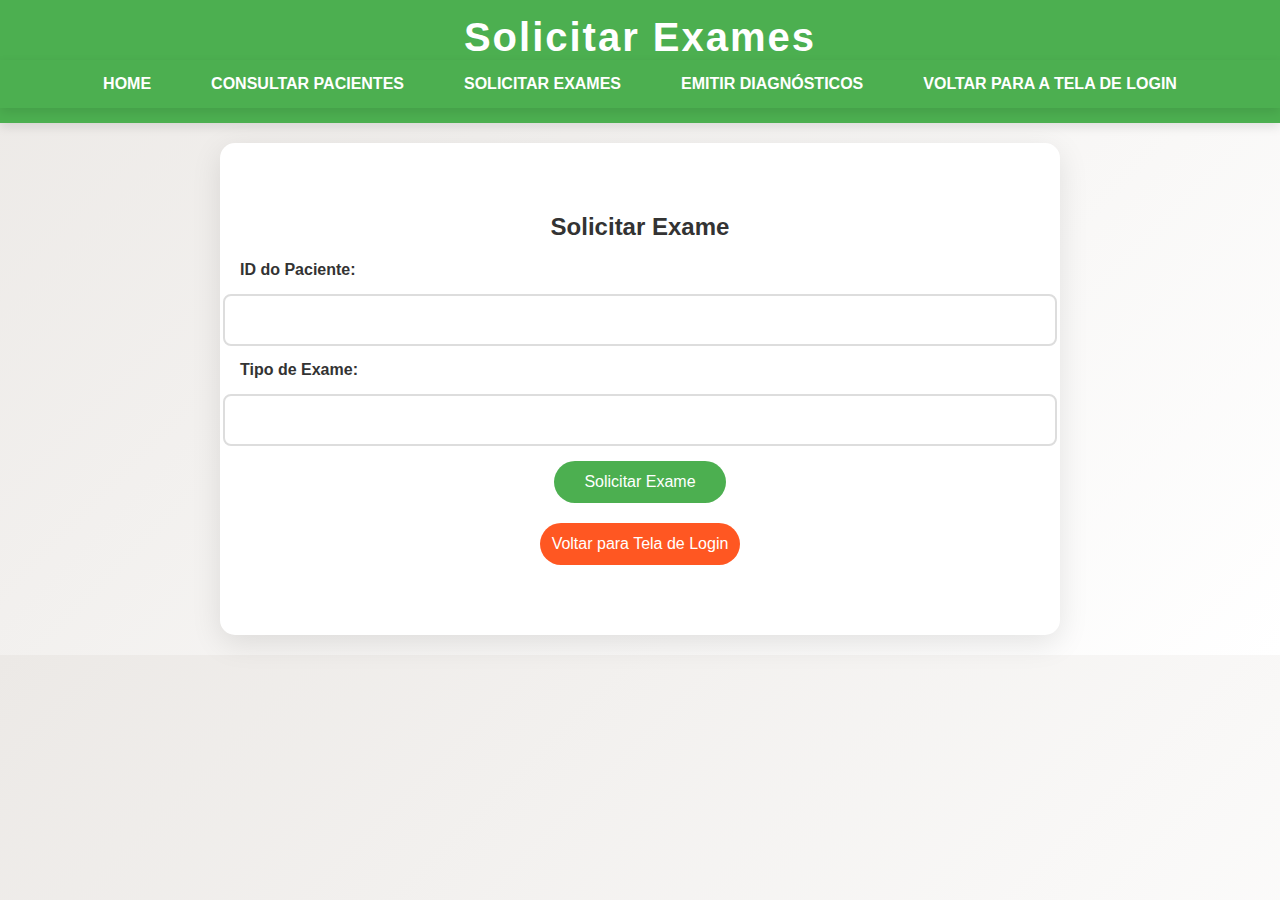
<file: solicitar_exames.html>
<!DOCTYPE html>
<html lang="pt-BR">
<head>
    <meta charset="UTF-8">
    <meta name="viewport" content="width=device-width, initial-scale=1.0">
    <title>Solicitar Exames - Médico</title>
    <link rel="stylesheet" href="styles.css">
</head>
<body>
    <header>
        <h1>Solicitar Exames</h1>
        <nav>
            <ul>
                <li><a href="medico.html">Home</a></li>
                <li><a href="consultar_pacientes.html">Consultar Pacientes</a></li>
                <li><a href="solicitar_exames.html">Solicitar Exames</a></li>
                <li><a href="emitir_diagnosticos.html">Emitir Diagnósticos</a></li>
                <li><a href="index.html">Voltar para a Tela de Login</a></li>
            </ul>
        </nav>
    </header>
    <main>
        <h2>Solicitar Exame</h2>
        <form id="requestExamForm">
            <label for="patientId">ID do Paciente:</label>
            <input type="text" id="patientId" name="patientId" required>
            <label for="examType">Tipo de Exame:</label>
            <input type="text" id="examType" name="examType" required>
            <button type="submit">Solicitar Exame</button>
        </form>
        <div id="examRequestStatus"></div>
        <a href="index.html" class="back-to-login">Voltar para Tela de Login</a>
    </main>
    <script src="medico.js"></script>
</body>
</html>
</file>
<file: styles.css>
/* Global Styles: Define o estilo geral do corpo da página */
body {
    font-family: 'Poppins', sans-serif;
    margin: 0;
    padding: 0;
    background: linear-gradient(135deg, #ece9e6 0%, #ffffff 100%);
    color: #333;
}

/* Header: Estilos para o cabeçalho */
header {
    background-color: #4CAF50;
    color: #fff;
    padding: 15px 0;
    text-align: center;
    box-shadow: 0px 4px 10px rgba(0, 0, 0, 0.1);
}

header h1 {
    font-size: 2.5em;
    font-weight: bold;
    letter-spacing: 2px;
    margin: 0; /* Adiciona margem zero para evitar espaços extras */
}

/* Nav Styles: Estilo da barra de navegação */
nav {
    background-color: #4CAF50; /* Fundo verde como no header */
    padding: 15px 0;
    box-shadow: 0px 4px 10px rgba(0, 0, 0, 0.1); /* Sombra suave */
}

nav ul {
    list-style-type: none;
    padding: 0;
    margin: 0;
    display: flex;
    justify-content: center;
    gap: 20px; /* Espaçamento entre os itens */
}

nav ul li {
    margin: 0;
}

/* Links da navegação */
nav ul li a {
    color: #fff;
    text-transform: uppercase;
    font-weight: 600;
    text-decoration: none;
    padding: 10px 20px;
    border-radius: 5px;
    transition: background-color 0.3s, color 0.3s;
}

/* Efeito hover nos links */
nav ul li a:hover {
    background-color: #ffeb3b;
    color: #333;
}

/* Responsividade para telas menores */
@media (max-width: 768px) {
    nav ul {
        flex-direction: column; /* Deixa os itens um embaixo do outro */
        gap: 10px;
    }
}

/* Main Content: Estilo principal do conteúdo */
main {
    padding: 50px 20px;
    text-align: center;
    background: #fff;
    margin: 20px auto;
    border-radius: 15px;
    max-width: 800px;
    box-shadow: 0px 8px 30px rgba(0, 0, 0, 0.1);
}

main p {
    font-size: 1.2em;
    line-height: 1.6;
    margin-bottom: 20px;
}

/* Estilo de botões gerais */
button, input[type="submit"] {
    background-color: #4CAF50;
    color: white;
    border: none;
    padding: 12px 30px;
    font-size: 1em;
    cursor: pointer;
    border-radius: 25px;
    transition: background-color 0.3s, box-shadow 0.3s;
}

/* Efeito hover nos botões */
button:hover, input[type="submit"]:hover {
    background-color: #45a049;
    box-shadow: 0px 6px 20px rgba(0, 0, 0, 0.2);
}

/* Login Page Styles: Estilos para a página de login */
.login-container {
    max-width: 400px;
    margin: 100px auto;
    background-color: #ffffff;
    padding: 30px;
    border-radius: 12px;
    box-shadow: 0px 10px 40px rgba(0, 0, 0, 0.15);
}

.login-container h1 {
    margin-bottom: 30px;
    font-size: 2em;
    color: #333;
}

.login-container input {
    width: 100%;
    padding: 15px;
    margin-bottom: 20px;
    border: 2px solid #ddd;
    border-radius: 8px;
    font-size: 1em;
    transition: border-color 0.3s;
}

.login-container input:focus {
    border-color: #4CAF50;
    outline: none;
}

.login-container button {
    width: 100%;
}

/* Form Styles: Estilos gerais de formulário */
form {
    display: flex;
    flex-direction: column;
    gap: 15px;
    align-items: center;
}

/* Labels dos formulários */
form label {
    font-weight: bold;
    width: 100%;
    text-align: left;
}

/* Inputs e selects dos formulários */
form input, form select, form textarea {
    width: 100%;
    padding: 15px;
    border: 2px solid #ddd;
    border-radius: 8px;
    font-size: 1em;
    transition: border-color 0.3s;
}

form input:focus, form select:focus, form textarea:focus {
    border-color: #4CAF50;
    outline: none;
}

/* Responsividade específica para telas menores */
@media (max-width: 600px) {
    .login-container {
        max-width: 90%; /* Ajusta a largura para 90% da tela */
        margin: 20px auto; /* Reduz a margem superior */
        padding: 20px; /* Reduz o padding para ocupar menos espaço */
    }

    .login-container h1 {
        font-size: 1.8em; /* Reduz o tamanho do título */
        margin-bottom: 20px; /* Ajusta o espaço inferior do título */
    }

    .login-container input {
        padding: 10px; /* Reduz o padding dos campos de input */
        font-size: 0.9em; /* Reduz o tamanho da fonte dos inputs */
    }

    .login-container button {
        padding: 10px; /* Reduz o padding do botão */
        font-size: 0.9em; /* Ajusta o tamanho da fonte do botão */
    }
}

/* Tabela de Pacientes: Estilos da tabela */
table {
    width: 100%;
    border-collapse: collapse;
    margin-top: 20px;
}

table th, table td {
    border: 1px solid #ddd;
    padding: 8px;
    text-align: left;
}

table th {
    background-color: #f2f2f2;
}

/* Estilo de container de busca */
.search-container {
    margin-bottom: 20px;
}

#patient-details {
    margin-top: 20px;
    padding: 15px;
    border: 1px solid #ddd;
    background-color: #f9f9f9;
}

.hidden {
    display: none;
}

/* Estilo para centralizar as ações (botões) */
.actions {
    display: flex;
    justify-content: center; /* Centraliza os botões dentro da célula */
    gap: 10px; /* Espaço entre os botões */
}

.actions button {
    padding: 8px 15px; /* Reduz o padding para tornar os botões menores */
    font-size: 1rem; /* Diminui o tamanho da fonte */
    border-radius: 5px; /* Bordas arredondadas */
    transition: background-color 0.3s ease-in-out; /* Transição suave */
    border: none; /* Remove a borda padrão */
    cursor: pointer; /* Muda o cursor para indicar que é clicável */
}

/* Botão "Ver Detalhes" */
button.view-details {
    background-color: #4CAF50; /* Cor para o botão de ver detalhes */
    color: white; /* Cor do texto */
}

/* Hover no botão "Ver Detalhes" */
button.view-details:hover {
    background-color: #45a049; /* Cor ao passar o mouse */
}

/* Botão "Excluir" */
button.delete {
    background-color: #f44336; /* Cor para o botão de excluir */
    color: white; /* Cor do texto */
}

/* Hover no botão "Excluir" */
button.delete:hover {
    background-color: #d32f2f; /* Cor ao passar o mouse */
}

/* Back to Login Button */
.back-to-login {
    display: block;
    width: 200px;
    margin: 20px auto;
    background-color: #ff5722;
    color: white;
    border: none;
    padding: 12px 0;
    font-size: 1em;
    cursor: pointer;
    border-radius: 25px;
    text-decoration: none;
    text-align: center;
}

.back-to-login:hover {
    background-color: #e64a19;
}

/* Footer: Estilos para o rodapé */
footer {
    background-color: #4CAF50;
    color: white;
    padding: 10px;
    text-align: center;
    position: fixed;
    bottom: 0;
    width: 100%;
    box-shadow: 0px -4px 10px rgba(0, 0, 0, 0.1);
}

footer p {
    margin: 0;
    font-size: 0.9em;
}

/* Responsive Styles: Responsividade para telas menores */
@media (max-width: 600px) {
    header h1 {
        font-size: 2em;
    }

    main {
        padding: 30px 15px;
    }

    nav ul {
        flex-direction: column;
        gap: 15px;
    }

    .login-container {
        max-width: 90%; /* Ajusta a largura da tela em dispositivos menores */
    }

    table th, table td {
        font-size: 0.9em;
    }
}
</file>
